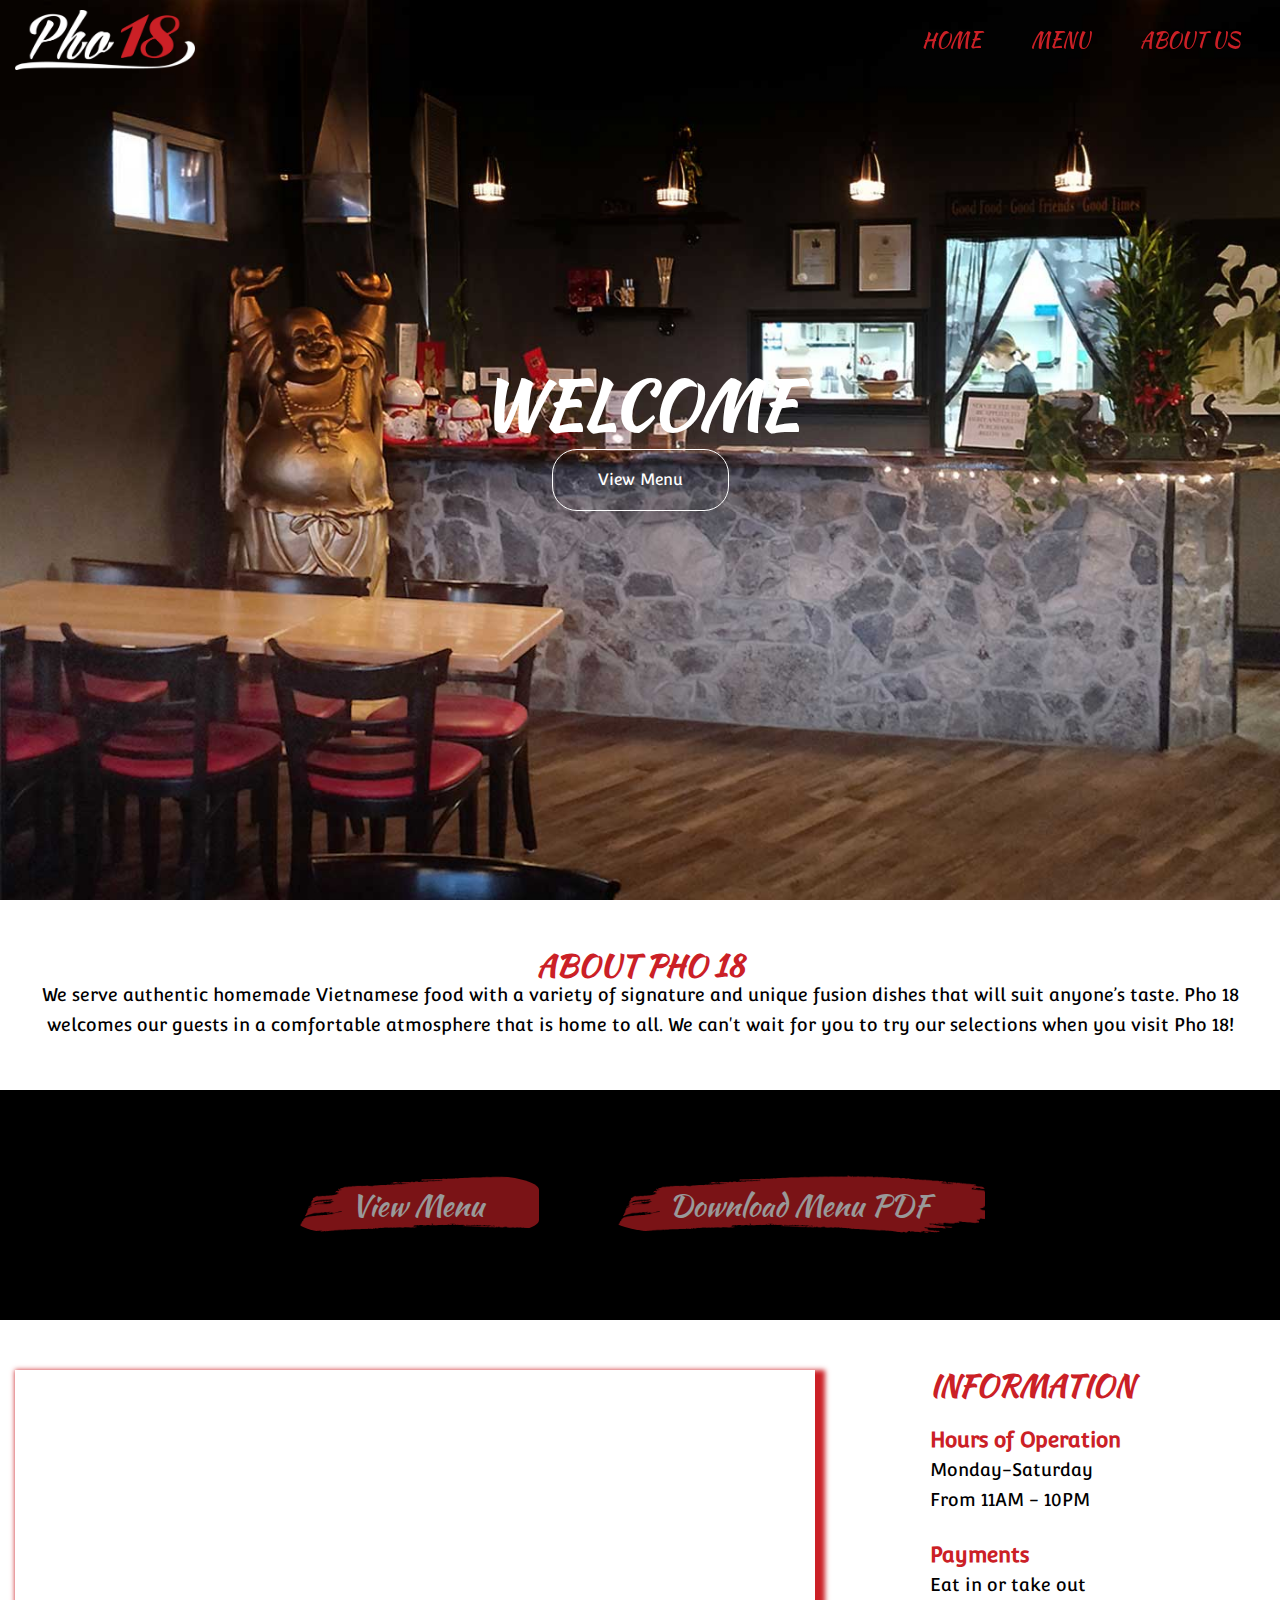
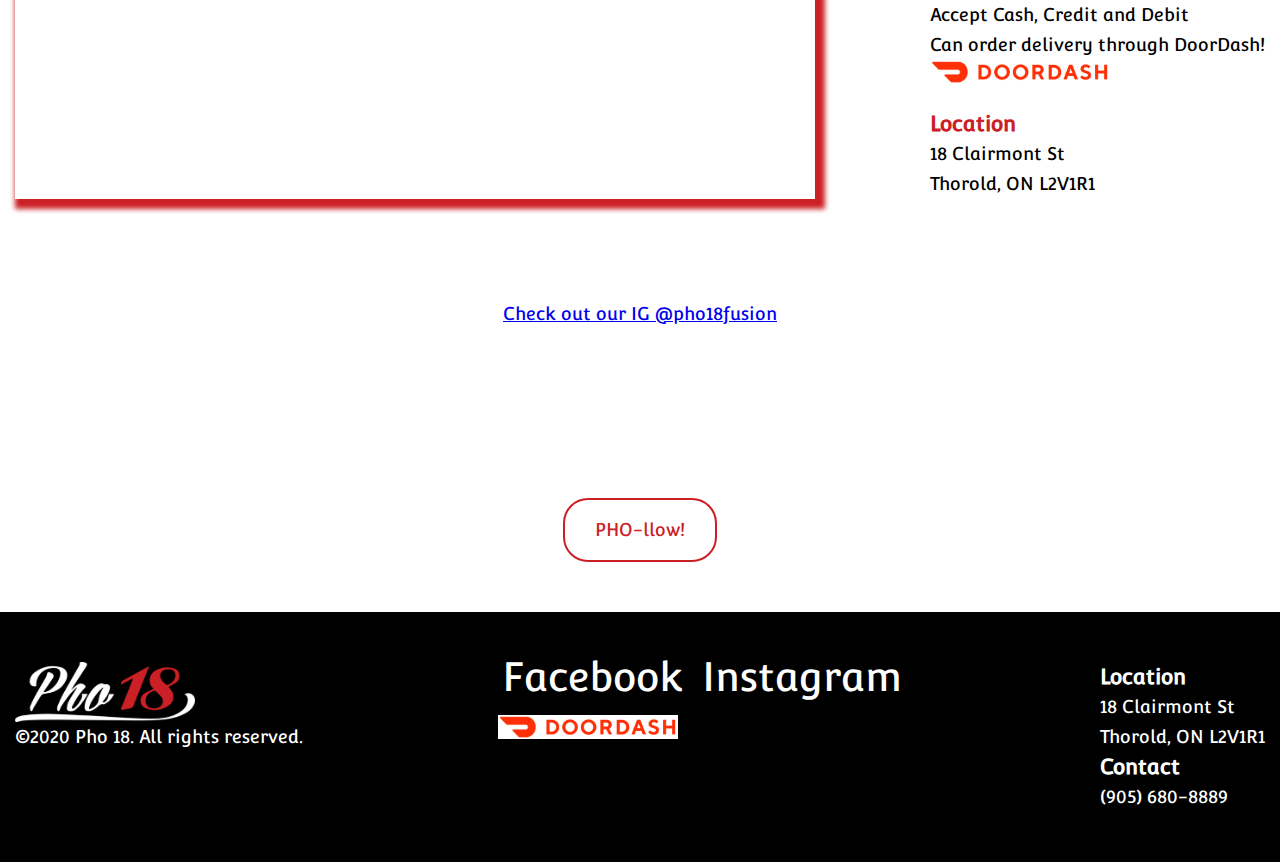
<file: index.html>
<!DOCTYPE html>
<html lang="en">
<head>
    <meta charset="UTF-8">
    <meta name="viewport" content="width=device-width, initial-scale=1.0">
    <title>Pho 18 | Vietnamese Fusion Restaurant</title>
    <link rel="stylesheet" href="https://use.fontawesome.com/releases/v5.7.2/css/all.css"
    integrity="sha384-fnmOCqbTlWIlj8LyTjo7mOUStjsKC4pOpQbqyi7RrhN7udi9RwhKkMHpvLbHG9Sr" crossorigin="anonymous">
    <link href="https://fonts.googleapis.com/css?family=Convergence|Kaushan+Script" rel="stylesheet">
    <link rel="stylesheet" href="styles/styles.css">
    <link rel="shortcut icon" type="image/png" href="assets/icons/favicon.png">
    <script src="https://snapwidget.com/js/snapwidget.js"></script>
</head>
<body>
    <a href="#header" class="scrollToTop">
        <i class="fas fa-arrow-up"></i>
        <label class="visuallyHidden">Back to top</label>
    </a>
    <div class="main-nav-container" id="main-nav-container">
        <div class="nav wrapper">
            <div class="logo">
                <a href="index.html">
                    <img src="assets/icons/logo_w.png" class="logo" alt="Pho 18 Fusion Logo">
                </a>
            </div>
            <div id="navigation" class="hidden">
                <nav>
                    <ul class="main-nav">
                        <li><a href="index.html">Home</a></li>
                        <li><a href="menu.html">Menu</a></li>
                        <li><a href="about.html">About Us</a></li>
                    </ul>
                </nav>
            </div>
            <div class="hamburger">
                <span></span>
                <span></span>
                <span></span>
            </div>
        </div>
    </div>
    <header class="home-hero" id="header">
        <div class="main-title-container">
            <h1>Welcome
            </h1>
            <a href="menu.html" class="view-menu-button">View Menu</a>          
        </div>
    </header>
    <section class="about">
        <div class="wrapper">
            <h2>About Pho 18</h2>
            <p>We serve authentic homemade Vietnamese food with a variety of signature and unique fusion dishes
            that will suit anyone’s taste. Pho 18 welcomes our guests in a comfortable atmosphere that is home to all. We can't wait for you to try our selections when you visit Pho 18!</p>
            </div>
    </section>
    <section class="home-menu">
        <div class="wrapper">
            <div class="brush">
                <a href="menu.html" class="menu-button">View Menu</a>
            </div>
            <div class="brush">
                <a href="./assets/pho18-menu.pdf" target="_blank" class="menu-button">Download Menu PDF</a>
            </div>
        </div>
    </section>
    <section class="info">
        <div class="info-container wrapper">
            <div class="info-content">
                <div class="hours infobox">
                    <h2>Information</h2>
                    <h3 class="info-title">Hours of Operation<span><i class="fas fa-clock"></i></span></h3>
                    <p>Monday-Saturday</p>
                    <p>From 11AM - 10PM</p>
                </div>
                <div class="payment infobox">
                    <h3 class="info-title">Payments <span><i class="fas fa-credit-card"></i></span></h3>
                    <p>Eat in or take out</p>
                    <p>Accept Cash, Credit and Debit</p>
                    <p>Can order delivery through DoorDash!</p>
                    <a href="https://www.doordash.com/store/pho-18-clairmont-st-thorold-622535/en-CA">
                        <img src="assets/icons/doordash_logo.png" class="info-doordash" alt="door dash logo">
                    </a>
                </div>
                <div class="location infobox">
                    <h3 class="info-title">Location <span><i class="fas fa-map-marker-alt"></i></span></h3>
                    <p>18 Clairmont St</p>
                    <p>Thorold, ON L2V1R1</p>
                </div>
            </div>
            <div class="map-responsive">
                <iframe
                    src="https://www.google.com/maps/embed?pb=!1m18!1m12!1m3!1d2912.08455577863!2d-79.20140204900649!3d43.12374989442033!2m3!1f0!2f0!3f0!3m2!1i1024!2i768!4f13.1!3m3!1m2!1s0x89d345559cdfb933%3A0x21a98686652e1762!2sPho+18!5e0!3m2!1sen!2sca!4v1554331176813!5m2!1sen!2sca"
                    class="map" frameborder="0" style="border:0" allowfullscreen></iframe>
            </div>
        </div>
    </section>
    <section class="ig-social">
        <div class="wrapper">
            <a href="https://www.instagram.com/pho18fusion/">Check out our IG @pho18fusion</a>
            <!-- SnapWidget -->
            <iframe src="https://snapwidget.com/embed/803711" class="snapwidget-widget" allowtransparency="true" frameborder="0"
            scrolling="no" style="border:none; overflow:hidden;  width:100%; "></iframe>
            <a href="https://www.instagram.com/pho18fusion/" class="phollow">PHO-llow!</a>
        </div>
    </section>
    <footer>
        <div class="footer-container wrapper">
            <div class="footer-social-container">
                <img src="assets/icons/logo_w.png" class="footer-logo" alt="Pho 18 Fusion Logo">
                <p>©2020 Pho 18. All rights reserved.</p>
            </div>
            <div>
                <a href="https://www.facebook.com/pho18fusion/" target="_blank" class="icon">
                    <i class="fab fa-facebook-f footer-icon"></i>
                    <span class="sr-only">Facebook</span>
                </a>
            
                <a href="https://www.instagram.com/pho18fusion/" target="_blank" class="icon">
                    <i class="fab fa-instagram footer-icon"></i>
                    <span class="sr-only">Instagram</span>
                </a>

                <a href="https://www.doordash.com/store/pho-18-clairmont-st-thorold-622535/en-CA">
                    <img src="assets/icons/doordash_logo.png" class="footer-doordash" alt="door dash logo">
                </a>
            
            </div>
            <div class="footer-contact-container">
                <h3>Location <span><i class="fas fa-map-marker-alt footer-icon"></i></span></h3>
                <p>18 Clairmont St</p>
                <p>Thorold, ON L2V1R1</p>
                <h3>Contact <span><i class="fas fa-phone"></i></span></h3>
                <a href="tel:(905) 680-8889" class="tel">(905) 680-8889</a>
            </div>
        </div>
    </footer>
    <script src='https://code.jquery.com/jquery-3.2.1.min.js' integrity='sha256-hwg4gsxgFZhOsEEamdOYGBf13FyQuiTwlAQgxVSNgt4='crossorigin='anonymous'></script>
    <script src="./js/script.js"></script>
    
</body>
</html>
</file>
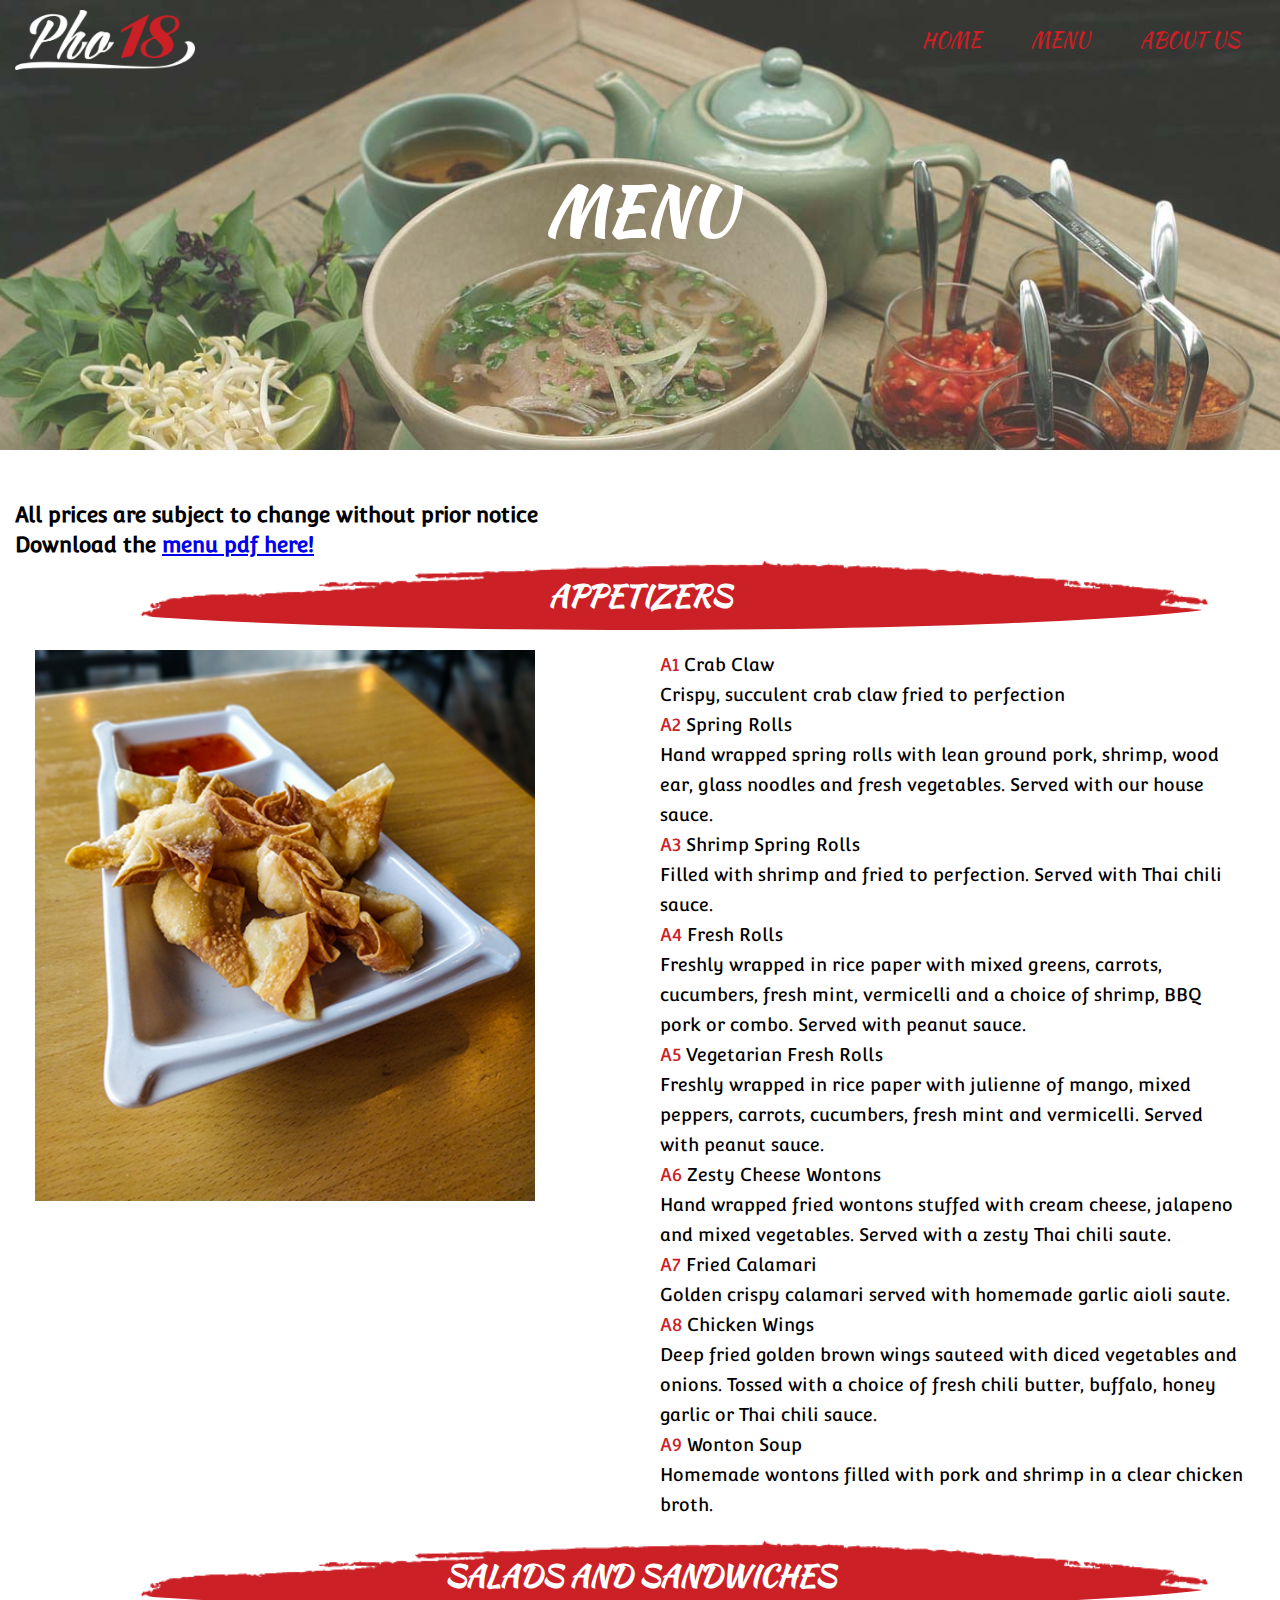
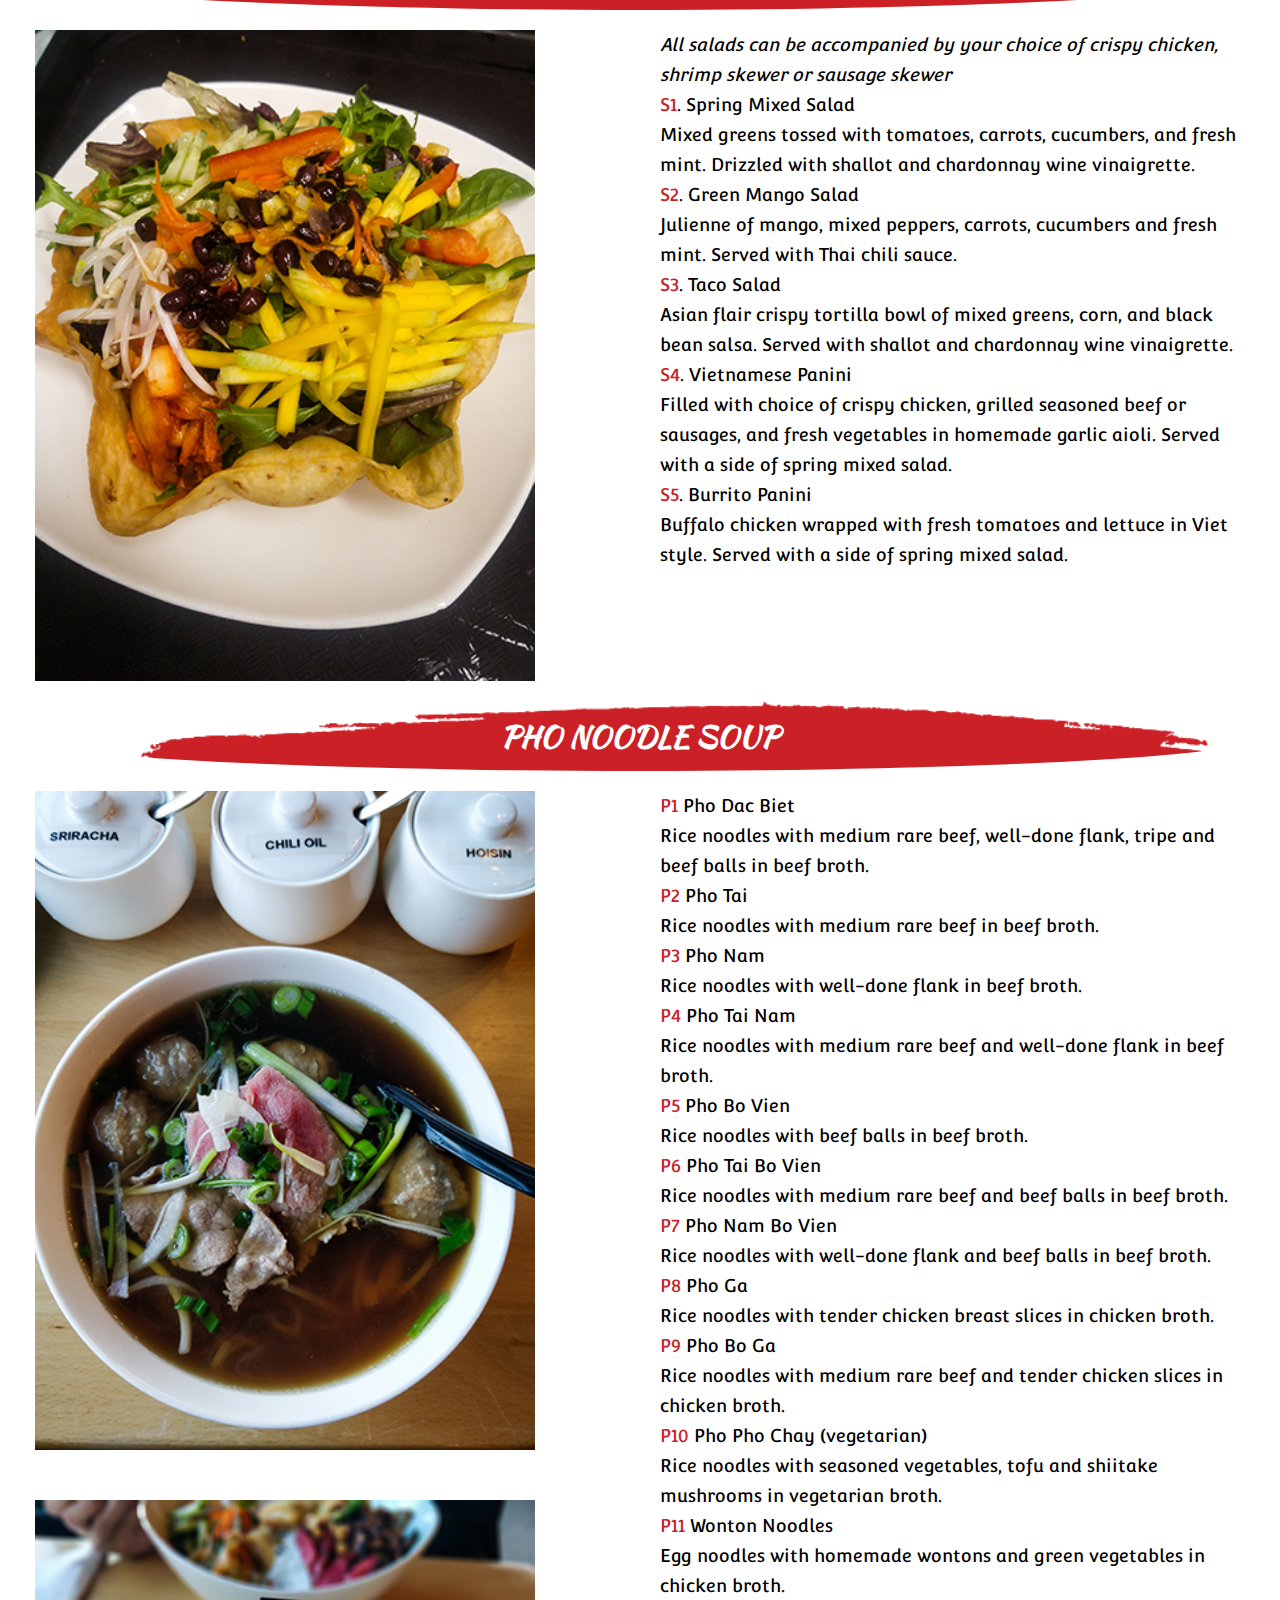
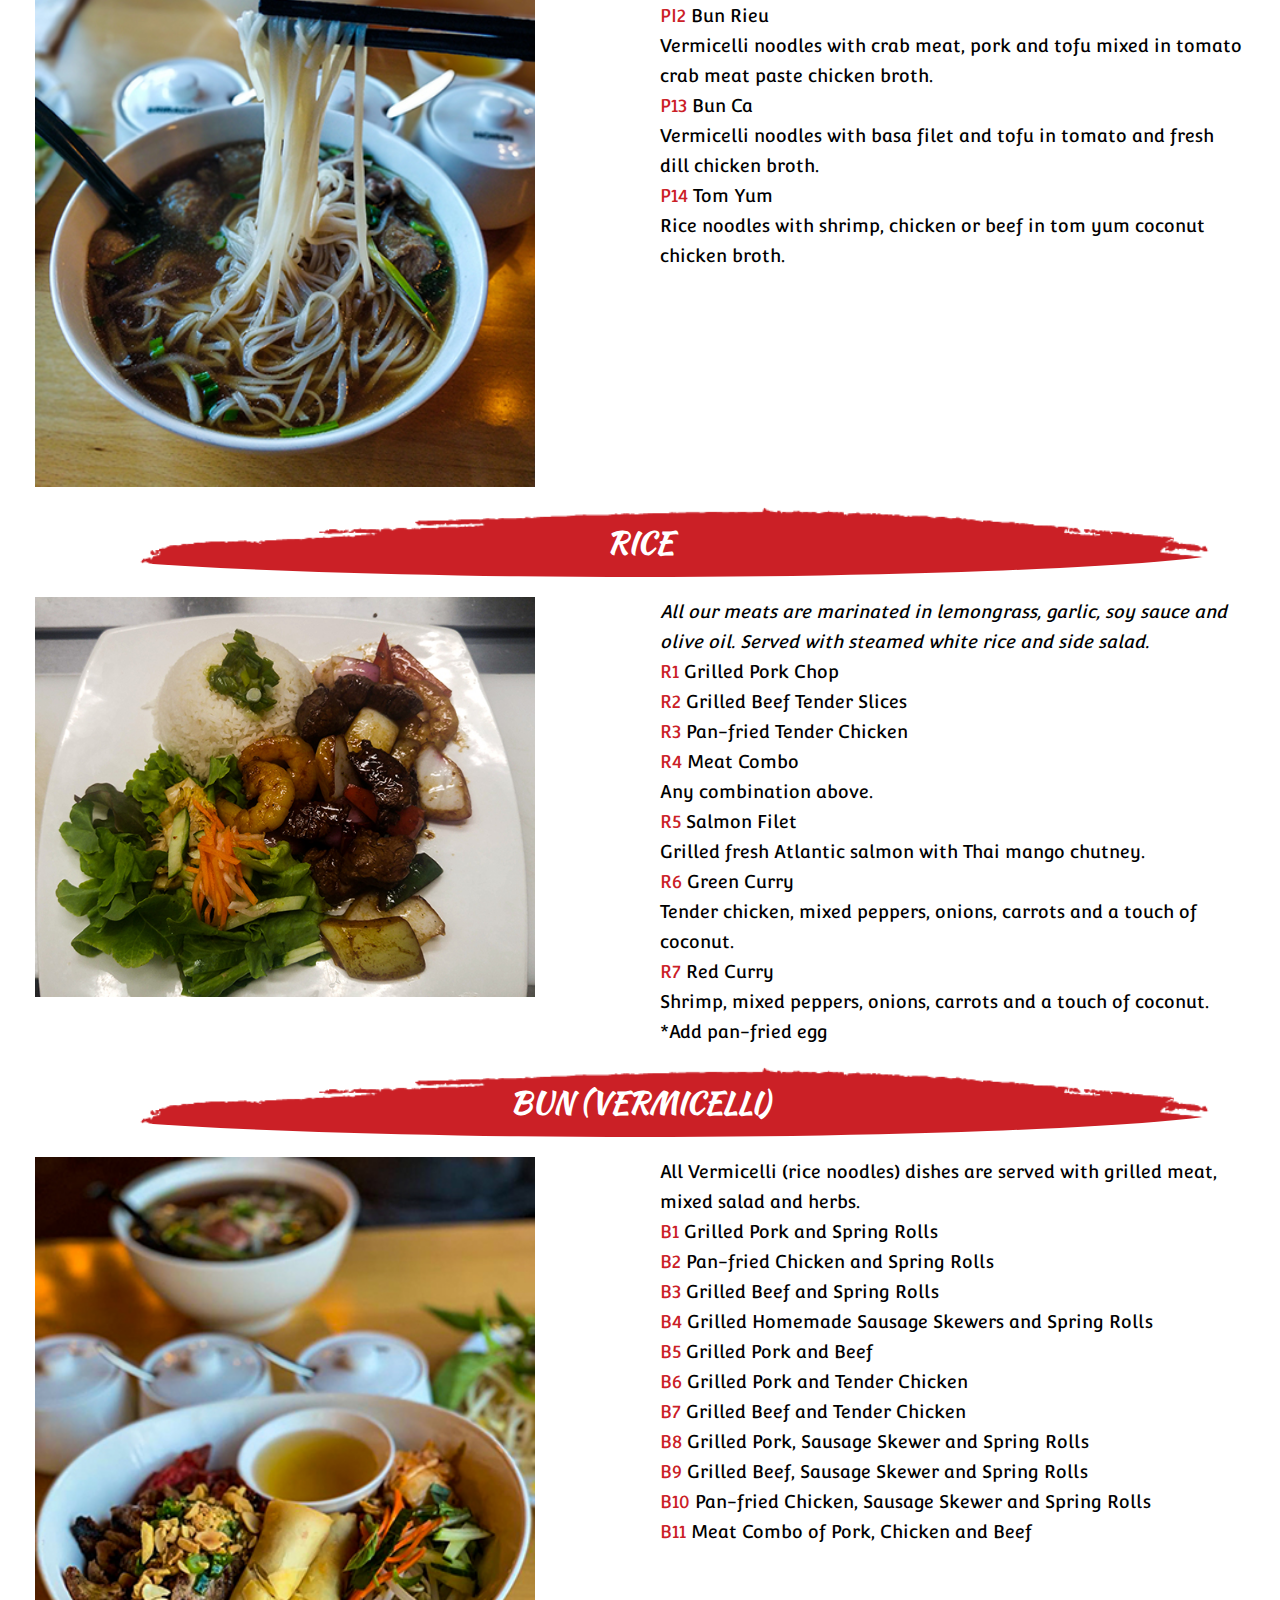
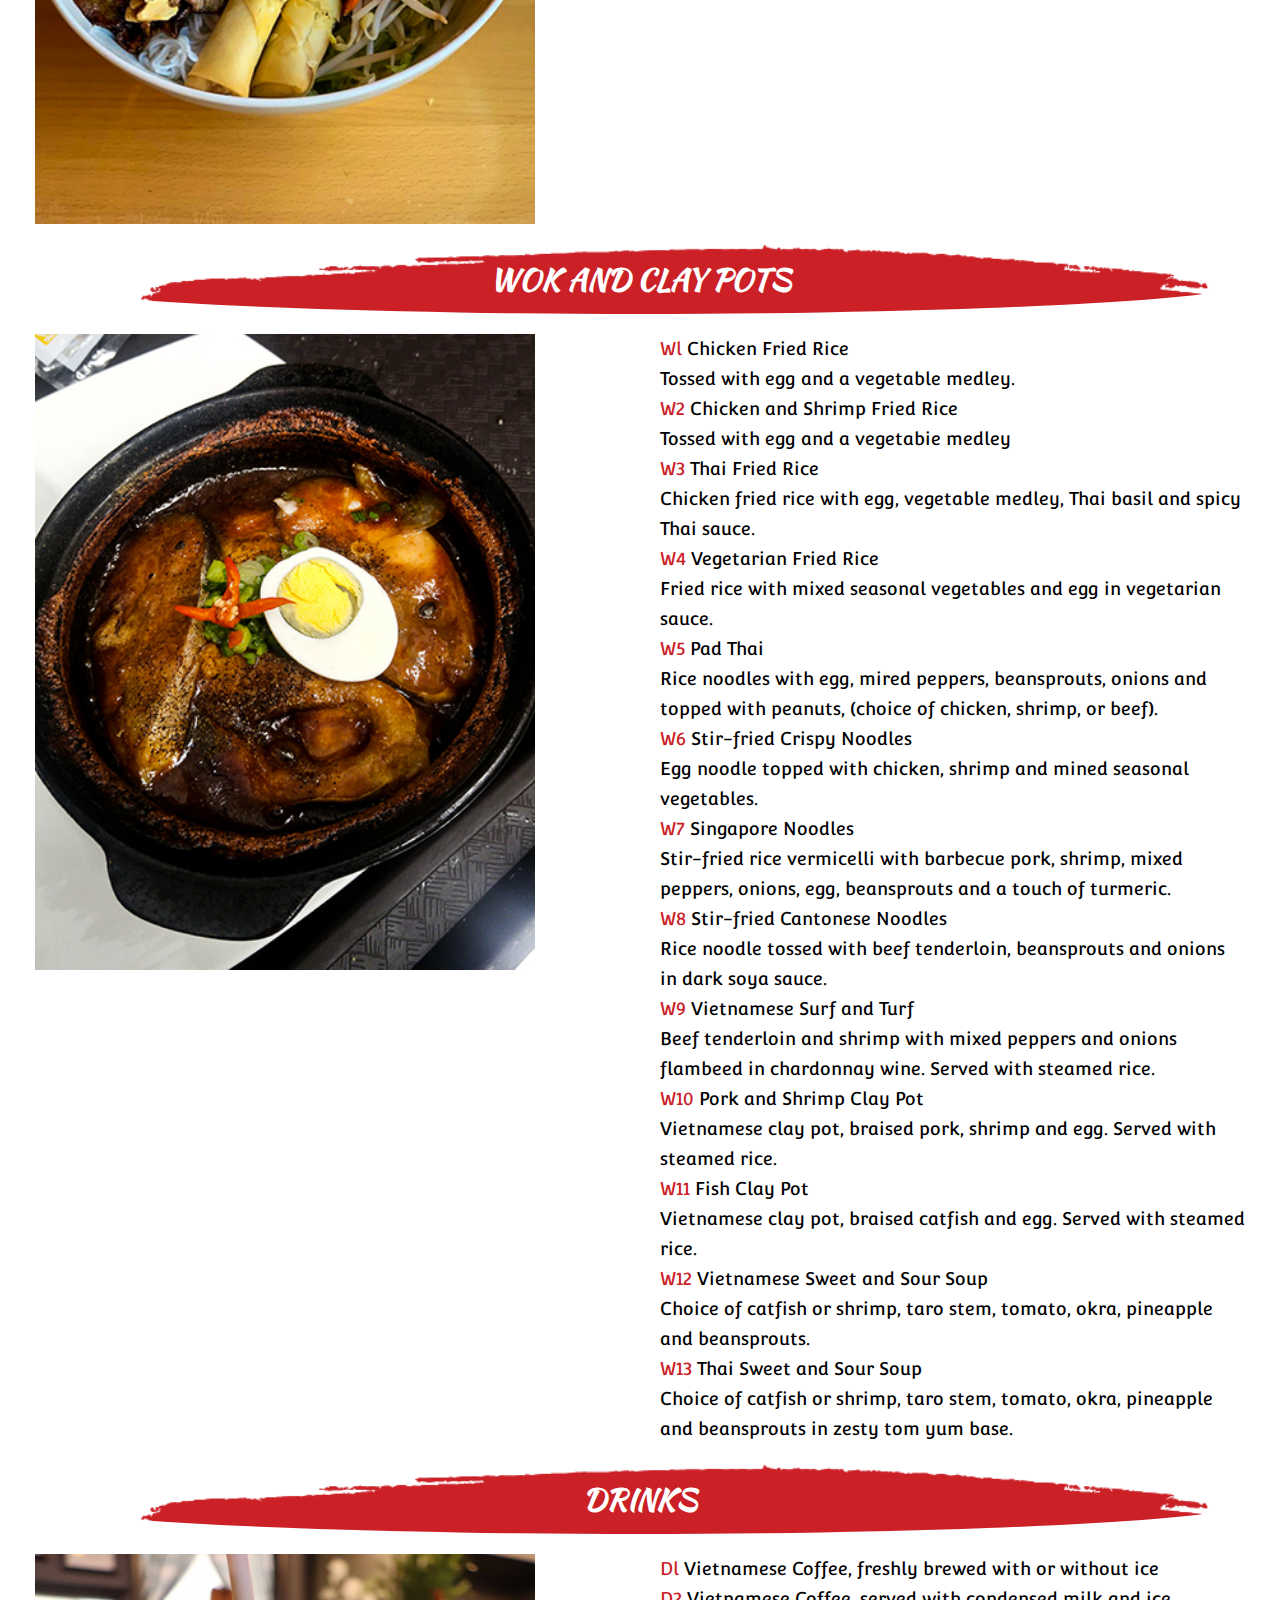
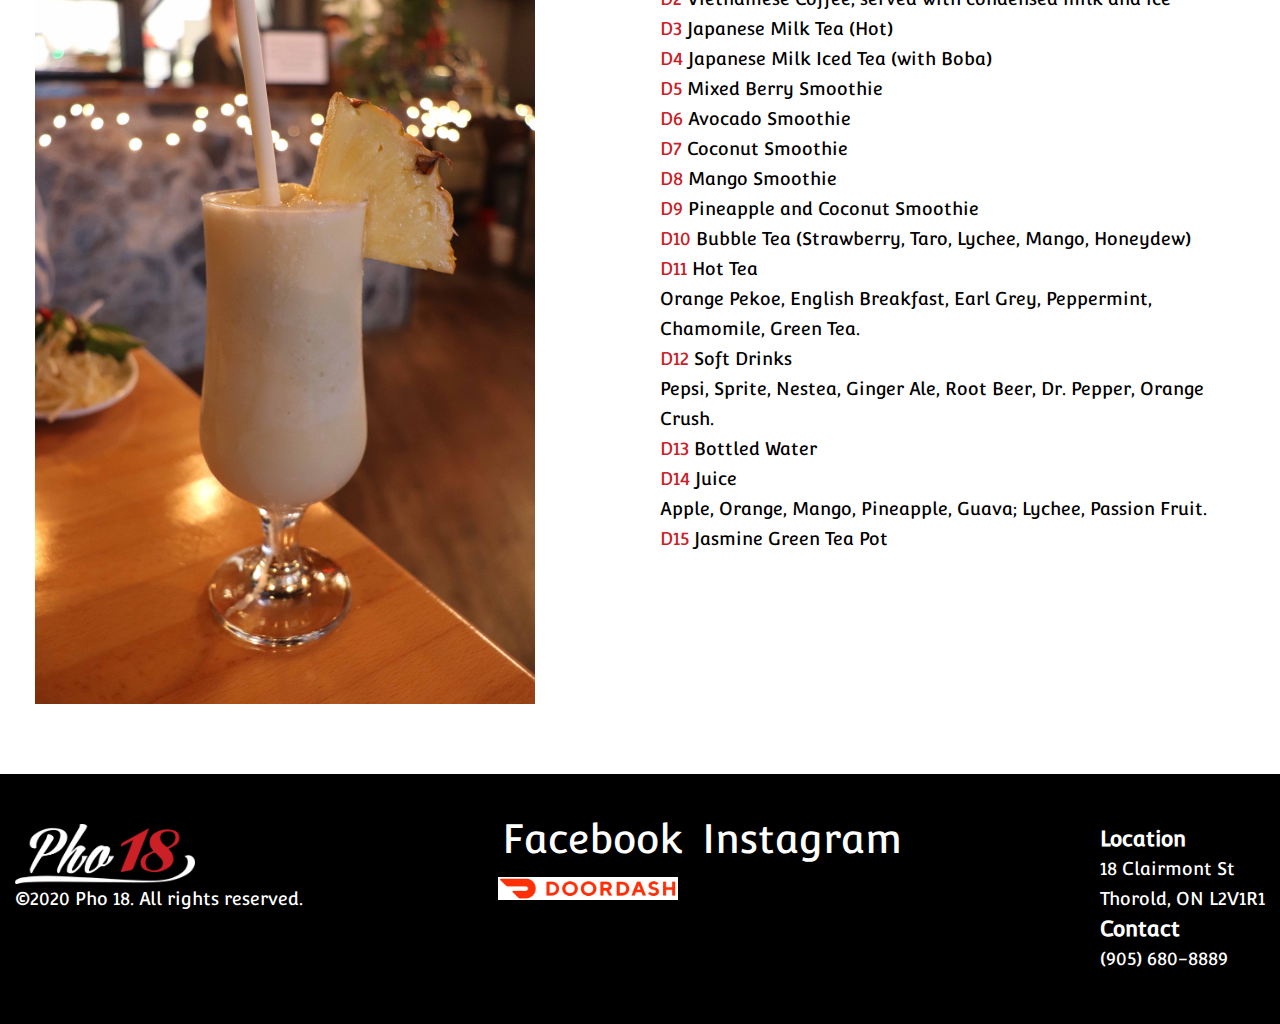
<file: menu.html>
<!DOCTYPE html>
<html lang="en">
<head>
    <meta charset="UTF-8">
    <meta name="viewport" content="width=device-width, initial-scale=1.0">
    <title>Pho 18 | Menu</title>
    <link rel="stylesheet" href="https://use.fontawesome.com/releases/v5.7.2/css/all.css"
        integrity="sha384-fnmOCqbTlWIlj8LyTjo7mOUStjsKC4pOpQbqyi7RrhN7udi9RwhKkMHpvLbHG9Sr" crossorigin="anonymous">
    <link href="https://fonts.googleapis.com/css?family=Convergence|Kaushan+Script" rel="stylesheet">
    <link rel="stylesheet" href="styles/styles.css">
    <link rel="shortcut icon" type="image/png" href="assets/icons/favicon.png">
</head>
<body>
    <a href="#header" class="scrollToTop">
        <i class="fas fa-arrow-up"></i>
        <label class="visuallyHidden">Back to top</label>
    </a>
    <div class="main-nav-container" id="main-nav-container">
        <div class="nav wrapper">
            <div class="logo">
                <a href="index.html">
                    <img src="assets/icons/logo_w.png" class="logo" alt="Pho 18 Fusion Logo">
                </a>
            </div>
            <div id="navigation" class="hidden">
                <nav>
                    <ul class="main-nav">
                        <li><a href="index.html">Home</a></li>
                        <li><a href="menu.html">Menu</a></li>
                        <li><a href="about.html">About Us</a></li>
                    </ul>
                </nav>
            </div>
            <div class="hamburger">
                <span></span>
                <span></span>
                <span></span>
            </div>
        </div>
    </div>
    <header class="menu-hero" id="header">
        <div class="main-title-container">
            <h1>Menu</h1>
        </div>
    </header>
    <section class="menu-page-container">
        <div class="menu-content wrapper">
            <h3><strong>All prices are subject to change without prior notice</strong></h3>
            <h3>Download the <a href="./assets/pho18-menu.pdf" target="_blank">menu pdf here!</a></h3>
            
            <h2 class="menu-title">Appetizers</h2>
            <div class="food-category-container">
                <div class ="food-img-container">
                    <img src="./assets/gallery/food-14.jpg" class="food-img" alt="cheese wontons appetizer">
                </div>
                <div class="food-category-content">
                    <li><span class="menu-number">A1</span> Crab Claw</li>
                    <p>Crispy, succulent crab claw fried to perfection</p>
                    <li><span class="menu-number">A2</span> Spring Rolls</li>
                    <p>Hand wrapped spring rolls with lean ground pork, shrimp, wood ear, glass noodles and fresh vegetables. Served with
                    our house sauce.</p>
                    <li><span class="menu-number">A3</span> Shrimp Spring Rolls</li>
                    <p>Filled with shrimp and fried to perfection. Served with Thai chili sauce.</p>
                    <li><span class="menu-number">A4</span> Fresh Rolls</li>
                    <p>Freshly wrapped in rice paper with mixed greens, carrots, cucumbers, fresh mint, vermicelli and a choice of shrimp,
                    BBQ pork or combo. Served with peanut sauce.</p>
                    <li><span class="menu-number">A5</span> Vegetarian Fresh Rolls</li>
                    <p>Freshly wrapped in rice paper with julienne of mango, mixed peppers, carrots, cucumbers, fresh mint and vermicelli.
                    Served with peanut sauce.</p>
                    <li><span class="menu-number">A6</span> Zesty Cheese Wontons</li>
                    <p>Hand wrapped fried wontons stuffed with cream cheese, jalapeno and mixed vegetables. Served with a zesty Thai chili
                    saute.</p>
                    <li><span class="menu-number">A7</span> Fried Calamari</li>
                    <p>Golden crispy calamari served with homemade garlic aioli saute.</p>
                    <li><span class="menu-number">A8</span> Chicken Wings</li>
                    <p>Deep fried golden brown wings sauteed with diced vegetables and onions. Tossed with a choice of fresh chili butter,
                    buffalo, honey garlic or Thai chili sauce.</p>
                    <li><span class="menu-number">A9</span> Wonton Soup</li>
                    <p>Homemade wontons filled with pork and shrimp in a clear chicken broth.</p>
                </div>
            </div>
            <h2 class="menu-title">Salads and Sandwiches</h2>
            <div class="food-category-container">
                <div class="food-img-container">
                    <img src="./assets/gallery/food-4.jpg" class="food-img" alt="cheese wontons">
                </div>
                <div class="food-category-content">
                    <p><em>All salads can be accompanied by your choice of crispy chicken, shrimp skewer or sausage skewer</em></p>
                    <li><span class="menu-number">S1</span>. Spring Mixed Salad</li>
                    <p>Mixed greens tossed with tomatoes, carrots, cucumbers, and fresh mint. Drizzled with shallot and chardonnay wine
                        vinaigrette.</p>
                    <li><span class="menu-number">S2</span>. Green Mango Salad</li>
                    <p>Julienne of mango, mixed peppers, carrots, cucumbers and fresh mint. Served with Thai chili sauce.</p>
                    <li><span class="menu-number">S3</span>. Taco Salad</li>
                    <p>Asian flair crispy tortilla bowl of mixed greens, corn, and black bean salsa. Served with shallot and chardonnay wine
                        vinaigrette.</p>
                    <li><span class="menu-number">S4</span>. Vietnamese Panini</li>
                    <p>Filled with choice of crispy chicken, grilled seasoned beef or sausages, and fresh vegetables in homemade garlic
                        aioli. Served with a side of spring mixed salad.</p>
                    <li><span class="menu-number">S5</span>. Burrito Panini</li>
                    <p>Buffalo chicken wrapped with fresh tomatoes and lettuce in Viet style. Served with a side of spring mixed salad.</p>
                </div>
            </div>
            <h2 class="menu-title">Pho Noodle Soup</h2>
            <div class="food-category-container">
                <div class="food-img-container">
                    <img src="./assets/gallery/food-15.jpg" class="food-img" alt="pho noodle soup">
                    <img src="./assets/gallery/food-18.jpg" class="food-img2" alt="pho noodle soup">
                </div>
                <div class="food-category-content">
                    <li><span class="menu-number">P1</span> Pho Dac Biet</li>
                    <p>Rice noodles with medium rare beef, well-done flank, tripe and beef balls in beef broth.</p>
                    <li><span class="menu-number">P2</span>‭ ‬Pho Tai</li>
                    <p>Rice noodles with medium rare beef in beef broth.</p>
                    <li><span class="menu-number">P3</span> Pho Nam</li>
                    <p>Rice noodles with well-done flank in beef broth.</p>
                    <li><span class="menu-number">P4</span> Pho Tai Nam</li>
                    <p>Rice noodles with medium rare beef and well-done flank in beef broth.</p>
                    <li><span class="menu-number">P5</span> Pho Bo Vien</li>
                    <p>Rice noodles with beef balls in beef broth.</p>
                    <li><span class="menu-number">P6</span> Pho Tai Bo Vien</li>
                    <p>Rice noodles with medium rare beef and beef balls in beef broth.</p>
                    <li><span class="menu-number">P7</span> Pho Nam Bo Vien</li>
                    <p>Rice noodles with well-done flank and beef balls in beef broth.</p>
                    <li><span class="menu-number">P8</span> Pho Ga</li>
                    <p>Rice noodles with tender chicken breast slices in chicken broth.</p>
                    <li><span class="menu-number">P9</span> Pho Bo Ga</li>
                    <p>Rice noodles with medium rare beef and tender chicken slices in chicken broth.</p>
                    <li><span class="menu-number">P10</span> Pho Pho Chay (vegetarian)</li>
                    <p>Rice noodles with seasoned vegetables, tofu and shiitake mushrooms in vegetarian broth.</p>
                    <li><span class="menu-number">P11</span> Wonton Noodles</li>
                    <p>Egg noodles with homemade wontons and green vegetables in chicken broth.</p>
                    <li><span class="menu-number">PI2</span> Bun Rieu</li>
                    <p>Vermicelli noodles with crab meat, pork and tofu mixed in tomato crab meat paste chicken broth.</p>
                    <li><span class="menu-number">P13</span> Bun Ca</li>
                    <p>Vermicelli noodles with basa filet and tofu in tomato and fresh dill chicken broth.</p>
                    <li><span class="menu-number">P14</span> Tom Yum</li>
                    <p>Rice noodles with shrimp, chicken or beef in tom yum coconut chicken broth.</p>
                </div>
            </div>
            <h2 class="menu-title">Rice</h2>
            <div class="food-category-container">
                <div class="food-img-container">
                    <img src="./assets/gallery/food-10.jpg" class="food-img" alt="pan-fried tender chicken">
                </div>
                <div class="food-category-content">
                    <p><em>All our meats are marinated in lemongrass, garlic, soy sauce and olive oil. Served with steamed white rice and
                    side salad.</em></p>
                    <li><span class="menu-number">R1</span> Grilled Pork Chop</li>
                    <li><span class="menu-number">R2</span> Grilled Beef Tender Slices</li>
                    <li><span class="menu-number">R3</span> Pan-fried Tender Chicken</li>
                    <li><span class="menu-number">R4</span> Meat Combo</li>
                    <p>Any combination above.</p>
                    <li><span class="menu-number">R5</span> Salmon Filet</li>
                    <p>Grilled fresh Atlantic salmon with Thai mango chutney.</p>
                    <li><span class="menu-number">R6</span>‭ ‬Green Curry</li>
                    <p>Tender chicken, mixed peppers, onions, carrots and a touch of coconut.</p>
                    <li><span class="menu-number">R7</span> Red Curry</li>
                    <p>Shrimp, mixed peppers, onions, carrots and a touch of coconut.</p>
                    <p>*Add pan-fried egg</p>
                </div>
            </div>
            <h2 class="menu-title">Bun (Vermicelli)</h2>
            <div class="food-category-container">
                <div class="food-img-container">
                    <img src="./assets/gallery/food-22.jpg" class="food-img" alt="bun(vermicelli) dish">
                </div>
                <div class="food-category-content">
                    <p>All Vermicelli (rice noodles) dishes are served with grilled meat, mixed salad and herbs.</p>
                    <li><span class="menu-number">B1</span> Grilled Pork and Spring Rolls</li>
                    <li><span class="menu-number">B2</span> Pan-fried Chicken and Spring Rolls</li>
                    <li><span class="menu-number">B3</span>‬ Grilled Beef and Spring Rolls</li>
                    <li><span class="menu-number">B4</span> Grilled Homemade Sausage Skewers and Spring Rolls</li>
                    <li><span class="menu-number">B5</span>‭ ‬Grilled Pork and Beef</li>
                    <li><span class="menu-number">B6</span> Grilled Pork and Tender Chicken</li>
                    <li><span class="menu-number">B7</span>‭ ‬Grilled Beef and Tender Chicken</li>
                    <li><span class="menu-number">B8</span> Grilled Pork, Sausage Skewer and Spring Rolls</li>
                    <li><span class="menu-number">B9</span>‭ ‬Grilled Beef, Sausage Skewer and Spring Rolls</li>
                    <li><span class="menu-number">B10</span> Pan-fried Chicken, Sausage Skewer and Spring Rolls</li>
                    <li><span class="menu-number">B11</span> Meat Combo of Pork, Chicken and Beef</li>
                </div>
            </div> 
            <h2 class="menu-title">Wok and Clay Pots</h2>
            <div class="food-category-container">
                <div class="food-img-container">
                    <img src="./assets/gallery/food-1.jpg" class="food-img" alt="wok and clay pot dish">
                </div>
                <div class="food-category-content">
                    <li><span class="menu-number">Wl</span> Chicken Fried Rice</li>
                    <p>Tossed with egg and a vegetable medley.</p>
                    <li><span class="menu-number">W2</span> Chicken and Shrimp Fried Rice</li>
                    <p>Tossed with egg and a vegetabie medley</p>
                    <li><span class="menu-number">W3</span>‭ ‬Thai Fried Rice</li>
                    <p>Chicken fried rice with egg, vegetable medley, Thai basil and spicy Thai sauce.</p>
                    <li><span class="menu-number">W4</span>‭ ‬Vegetarian Fried Rice</li>
                    <p>Fried rice with mixed seasonal vegetables and egg in vegetarian sauce.</p>
                    <li><span class="menu-number">W5</span> Pad Thai</li>
                    <p>Rice noodles with egg, mired peppers, beansprouts, onions and topped with peanuts, (choice of chicken, shrimp, or
                    beef).</p>
                    <li><span class="menu-number">W6</span> Stir-fried Crispy Noodles</li>
                    <p>Egg noodle topped with chicken, shrimp and mined seasonal vegetables.</p>
                    <li><span class="menu-number">W7</span> Singapore Noodles</li>
                    <p>Stir-fried rice vermicelli with barbecue pork, shrimp, mixed peppers, onions, egg, beansprouts and a touch of
                    turmeric.</p>
                    <li><span class="menu-number">W8</span> Stir-fried Cantonese Noodles</li>
                    <p>Rice noodle tossed with beef tenderloin, beansprouts and onions in dark soya sauce.</p>
                    <li><span class="menu-number">W9</span> Vietnamese Surf and Turf</li>
                    <p>Beef tenderloin and shrimp with mixed peppers and onions flambeed in chardonnay wine. Served with steamed rice.</p>
                    <li><span class="menu-number">W10</span> Pork and Shrimp Clay Pot</li>
                    <p>Vietnamese clay pot, braised pork, shrimp and egg. Served with steamed rice.</p>
                    <li><span class="menu-number">W11</span> Fish Clay Pot</li>
                    <p>Vietnamese clay pot, braised catfish and egg. Served with steamed rice.</p>
                    <li><span class="menu-number">W12</span> Vietnamese Sweet and Sour Soup</li>
                    <p>Choice of catfish or shrimp, taro stem, tomato, okra, pineapple and beansprouts.</p>
                    <li><span class="menu-number">W13</span> Thai Sweet and Sour Soup</li>
                    <p>Choice of catfish or shrimp, taro stem, tomato, okra, pineapple and beansprouts in zesty tom yum base.</p>
                </div>
            </div>
            <h2 class="menu-title">Drinks</h2>
            <div class="food-category-container">
                <div class="food-img-container">
                    <img src="./assets/gallery/food-23.jpg" class="food-img" alt="coconut smoothie drink">
                </div>
                <div class="food-category-content">
                    <li><span class="menu-number">Dl</span> Vietnamese Coffee, freshly brewed with or without ice</li>
                    <li><span class="menu-number">D2</span> Vietnamese Coffee, served with condensed milk and ice</li>
                    <li><span class="menu-number">D3</span>‭ ‬Japanese Milk Tea (Hot)</li>
                    <li><span class="menu-number">D4</span> Japanese Milk Iced Tea (with Boba)</li>
                    <li><span class="menu-number">D5</span>‭ ‬Mixed Berry Smoothie</li>
                    <li><span class="menu-number">D6</span> Avocado Smoothie</li>
                    <li><span class="menu-number">D7</span>‭ ‬Coconut Smoothie</li>
                    <li><span class="menu-number">D8</span> Mango Smoothie</li>
                    <li><span class="menu-number">D9</span>‭ ‬Pineapple and Coconut Smoothie</li>
                    <li><span class="menu-number">D10</span> Bubble Tea (Strawberry, Taro, Lychee, Mango, Honeydew)</li>
                    <li><span class="menu-number">D11</span> Hot Tea</li>
                    <p>Orange Pekoe, English Breakfast, Earl Grey, Peppermint,
                    Chamomile, Green Tea.</p>
                    <li><span class="menu-number">D12</span> Soft Drinks</li>
                    <p>Pepsi, Sprite, Nestea, Ginger Ale, Root Beer, Dr. Pepper,
                    Orange Crush.</p>
                    <li><span class="menu-number">D13</span>‭ ‬Bottled Water</li>
                    <li><span class="menu-number">D14</span>‭ ‬Juice</li>
                    <p>Apple, Orange, Mango, Pineapple, Guava; Lychee, Passion Fruit.</p>
                    <li><span class="menu-number">D15</span> Jasmine Green Tea Pot</li>
                </div>
            </div>
        </div>
    </section>
    <footer>
        <div class="footer-container wrapper">
            <div class="footer-social-container">
                <img src="assets/icons/logo_w.png" class="footer-logo" alt="Pho 18 Fusion Logo">
                <p>©2020 Pho 18. All rights reserved.</p>
            </div>
            <div>
                <a href="https://www.facebook.com/pho18fusion/" target="_blank" class="icon">
                    <i class="fab fa-facebook-f footer-icon"></i>
                    <span class="sr-only">Facebook</span>
                </a>
            
                <a href="https://www.instagram.com/pho18fusion/" target="_blank" class="icon">
                    <i class="fab fa-instagram footer-icon"></i>
                    <span class="sr-only">Instagram</span>
                </a>
            
                <a href="https://www.doordash.com/store/pho-18-clairmont-st-thorold-622535/en-CA">
                    <img src="assets/icons/doordash_logo.png" class="footer-doordash" alt="door dash logo">
                </a>
            </div>
            <div class="footer-contact-container">
                <h3>Location <span><i class="fas fa-map-marker-alt footer-icon"></i></span></h3>
                <p>18 Clairmont St</p>
                <p>Thorold, ON L2V1R1</p>
                <h3>Contact <span><i class="fas fa-phone"></i></span></h3>
                <a href="tel:(905) 680-8889" class="tel">(905) 680-8889</a>
            </div>
        </div>
    </footer>
    <script src='https://code.jquery.com/jquery-3.2.1.min.js'
        integrity='sha256-hwg4gsxgFZhOsEEamdOYGBf13FyQuiTwlAQgxVSNgt4=' crossorigin='anonymous'></script>
    <script src="./js/script.js"></script>

</body>
</html>
</file>
<file: styles/styles.css>
/* FLUID TYPOGRAPHY */
article, aside, details, figcaption, figure, footer, header, hgroup, nav, section, summary {
  display: block;
}

audio, canvas, video {
  display: inline-block;
}

audio:not([controls]) {
  display: none;
  height: 0;
}

[hidden] {
  display: none;
}

html {
  font-family: sans-serif;
  -webkit-text-size-adjust: 100%;
  -ms-text-size-adjust: 100%;
}

a:focus {
  outline: thin dotted;
}

a:active, a:hover {
  outline: 0;
}

h1 {
  font-size: 2em;
}

abbr[title] {
  border-bottom: 1px dotted;
}

b, strong {
  font-weight: 700;
}

dfn {
  font-style: italic;
}

mark {
  background: #ff0;
  color: #000;
}

code, kbd, pre, samp {
  font-family: monospace, serif;
  font-size: 1em;
}

pre {
  white-space: pre-wrap;
  word-wrap: break-word;
}

q {
  quotes: \201C \201D \2018 \2019;
}

small {
  font-size: 80%;
}

sub, sup {
  font-size: 75%;
  line-height: 0;
  position: relative;
  vertical-align: baseline;
}

sup {
  top: -.5em;
}

sub {
  bottom: -.25em;
}

img {
  border: 0;
}

svg:not(:root) {
  overflow: hidden;
}

fieldset {
  border: 1px solid silver;
  margin: 0 2px;
  padding: .35em .625em .75em;
}

button, input, select, textarea {
  font-family: inherit;
  font-size: 100%;
  margin: 0;
}

button, input {
  line-height: normal;
}

button, html input[type=button], input[type=reset], input[type=submit] {
  -webkit-appearance: button;
  cursor: pointer;
}

button[disabled], input[disabled] {
  cursor: default;
}

input[type=checkbox], input[type=radio] {
  -webkit-box-sizing: border-box;
          box-sizing: border-box;
  padding: 0;
}

input[type=search] {
  -webkit-appearance: textfield;
  -webkit-box-sizing: content-box;
  box-sizing: content-box;
}

input[type=search]::-webkit-search-cancel-button, input[type=search]::-webkit-search-decoration {
  -webkit-appearance: none;
}

textarea {
  overflow: auto;
  vertical-align: top;
}

table {
  border-collapse: collapse;
  border-spacing: 0;
}

body, figure {
  margin: 0;
}

legend, button::-moz-focus-inner, input::-moz-focus-inner {
  border: 0;
  padding: 0;
}

.clearfix:after {
  visibility: hidden;
  display: block;
  font-size: 0;
  content: '';
  clear: both;
  height: 0;
}

* {
  -webkit-box-sizing: border-box;
  box-sizing: border-box;
}

.visuallyHidden:not(:focus):not(:active) {
  position: absolute;
  width: 1px;
  height: 1px;
  margin: -1px;
  border: 0;
  padding: 0;
  white-space: nowrap;
  -webkit-clip-path: inset(100%);
          clip-path: inset(100%);
  clip: rect(0 0 0);
  overflow: hidden;
}

.skip-link {
  position: absolute;
  left: -1000px;
  top: 5px;
  z-index: 999;
  background: white;
  color: black;
}

.skip-link:focus {
  left: 0;
}

html {
  scroll-behavior: smooth;
  font-size: 62.5%;
}

body {
  font-family: "Convergence", sans-serif;
  font-size: 1.8rem;
  line-height: 3rem;
}

.wrapper {
  text-align: center;
  max-width: 1250px;
  margin: 0 auto;
}

h1,
h2,
h3,
p,
ul {
  margin: 0;
  padding: 0;
}

h1 {
  font-family: "Kaushan Script", cursive;
}

h2 {
  color: #CB2026;
  text-transform: uppercase;
  font-family: "Kaushan Script", cursive;
  font-size: 3rem;
}

.logo,
.footer-logo,
.footer-doordash {
  width: 180px;
}

img {
  max-width: 100%;
  display: block;
  height: auto;
}

section,
footer {
  padding: 50px 0;
}

.navScrolled {
  background: #000;
  -webkit-transition: 0.5s ease;
  transition: 0.5s ease;
}

.main-nav-container {
  width: 100%;
  position: fixed;
  padding: 10px;
  z-index: 999;
}

.nav {
  display: -webkit-box;
  display: -ms-flexbox;
  display: flex;
  -webkit-box-pack: justify;
      -ms-flex-pack: justify;
          justify-content: space-between;
}

.main-nav {
  display: -webkit-box;
  display: -ms-flexbox;
  display: flex;
  padding-top: 15px;
}

.main-nav li {
  list-style: none;
}

.main-nav a {
  font-family: "Kaushan Script", cursive;
  text-decoration: none;
  font-size: 2rem;
  text-transform: uppercase;
  color: #CB2026;
  padding: 10px 25px;
}

.main-nav a:hover {
  border-bottom: 1px solid #CB2026;
  -webkit-transition: all 0.3s ease;
  transition: all 0.3s ease;
  padding-bottom: 5px;
}

.scroll-main-nav {
  background-color: #CB2026;
}

.hamburger {
  display: none;
}

.scrollToTop {
  position: fixed;
  right: 2%;
  bottom: 5%;
  font-size: 4.5rem;
  -webkit-transition: 0.5s ease;
  transition: 0.5s ease;
  z-index: 999;
  color: #CB2026;
}

.scrollToTop:hover {
  -webkit-transform: scale(1.3);
          transform: scale(1.3);
}

.scrollToTop:active {
  color: #CB2026;
}

.home-hero {
  background-image: url(../assets/home-hero.jpg);
  height: 100vh;
  background-size: cover;
  background-repeat: no-repeat;
  background-attachment: fixed;
  display: -webkit-box;
  display: -ms-flexbox;
  display: flex;
  -webkit-box-pack: center;
      -ms-flex-pack: center;
          justify-content: center;
  -webkit-box-align: center;
      -ms-flex-align: center;
          align-items: center;
}

.main-title-container {
  display: -webkit-box;
  display: -ms-flexbox;
  display: flex;
  -webkit-box-pack: center;
      -ms-flex-pack: center;
          justify-content: center;
  -webkit-box-align: center;
      -ms-flex-align: center;
          align-items: center;
  -webkit-box-orient: vertical;
  -webkit-box-direction: normal;
      -ms-flex-direction: column;
          flex-direction: column;
}

h1 {
  font-size: 6.5rem;
  color: #fff;
  text-transform: uppercase;
  padding-bottom: 30px;
}

.view-menu-button {
  color: #fff;
  text-decoration: none;
  border: 1px solid #fff;
  padding: 15px 45px;
  border-radius: 25px;
  font-size: 1.6rem;
  display: inline-block;
  margin: 0 auto;
}

.view-menu-button:hover {
  background: #fff;
  color: #CB2026;
  -webkit-transition: .5s ease;
  transition: .5s ease;
}

.info-container {
  display: -webkit-box;
  display: -ms-flexbox;
  display: flex;
  -webkit-box-pack: justify;
      -ms-flex-pack: justify;
          justify-content: space-between;
  text-align: left;
  -webkit-box-orient: horizontal;
  -webkit-box-direction: reverse;
      -ms-flex-flow: row-reverse;
          flex-flow: row-reverse;
}

.info-title {
  color: #CB2026;
  padding-top: 25px;
}

.map-responsive {
  -webkit-box-shadow: 5px 5px 5px 5px #CB2026;
          box-shadow: 5px 5px 5px 5px #CB2026;
}

.map {
  width: 800px;
  height: 400px;
}

.phollow:hover {
  background-color: #CB2026;
  color: #fff;
  -webkit-transition: 0.7s ease;
  transition: 0.7s ease;
}

.info-doordash {
  width: 180px;
}

.home-menu {
  background-color: #000;
}

.brush {
  display: inline-block;
  margin: 10px;
}

.menu-button {
  font-family: 'Kaushan Script', cursive;
  font-size: 3rem;
  text-decoration: none;
  background: url(../assets/icons/brush.png) no-repeat;
  background-size: cover;
  border-radius: 25%;
  padding: 15px 55px;
  color: white;
  margin: 25px;
  opacity: .6;
  -webkit-transition: .3s ease;
  transition: .3s ease;
  display: inline-block;
}

.menu-button:hover {
  opacity: 1;
}

.menu-content {
  text-align: left;
}

h2.menu-title {
  text-transform: uppercase;
  color: #fff;
  background: url(../assets/icons/brush.png) no-repeat;
  background-size: cover;
  padding: 20px 25px;
  border-radius: 50%;
  text-align: center;
}

.food-category-content li {
  list-style: none;
}

.menu-number {
  color: #CB2026;
}

.food-category-container {
  display: -webkit-box;
  display: -ms-flexbox;
  display: flex;
}

.food-category-content {
  line-height: 3rem;
}

.food-img-container,
.food-category-content {
  width: 50%;
  padding: 20px;
}

.food-img,
.food-img2 {
  width: 500px;
}

.food-img2 {
  padding-top: 50px;
}

@media (max-width: 950px) {
  .menu-content p {
    display: none;
  }
  .food-category-content li {
    font-size: 2.2rem;
  }
  .food-img2 {
    display: none;
  }
}

@media (max-width: 650px) {
  .menu-title {
    font-size: 2rem;
  }
  .food-category-container {
    -webkit-box-orient: vertical;
    -webkit-box-direction: normal;
        -ms-flex-flow: column;
            flex-flow: column;
  }
  .food-img-container,
  .food-category-content {
    width: 100%;
  }
}

.menu-hero {
  background-image: url(../assets/menu-hero.jpg);
  height: 50vh;
  background-size: cover;
  background-repeat: no-repeat;
  background-attachment: fixed;
  background-position: 50% 50%;
  display: -webkit-box;
  display: -ms-flexbox;
  display: flex;
  -webkit-box-pack: center;
      -ms-flex-pack: center;
          justify-content: center;
  -webkit-box-align: center;
      -ms-flex-align: center;
          align-items: center;
  opacity: 0.8;
}

.about-hero {
  background-image: url(../assets/about-hero.jpg);
  height: 50vh;
  background-size: cover;
  background-repeat: no-repeat;
  background-attachment: fixed;
  background-position: 50% 50%;
  display: -webkit-box;
  display: -ms-flexbox;
  display: flex;
  -webkit-box-pack: center;
      -ms-flex-pack: center;
          justify-content: center;
  -webkit-box-align: center;
      -ms-flex-align: center;
          align-items: center;
  opacity: 0.8;
}

.about-txt-content {
  padding: 30px;
  -webkit-box-shadow: 20px 20px #CB2026;
          box-shadow: 20px 20px #CB2026;
  margin-bottom: 30px;
  border: 3px solid #CB2026;
}

.about-txt-content p {
  padding-top: 30px;
  text-align: left;
}

.carousel-cell {
  width: 30%;
  height: 300px;
  margin-right: 10px;
  border-radius: 5px;
  counter-increment: carousel-cell;
}

.flickity-button {
  color: #CB2026;
  -webkit-transition: 0.3s ease;
  transition: 0.3s ease;
}

.flickity-button:hover {
  background-color: #CB2026;
  color: #fff;
}

.flickity-prev-next-button {
  top: 35%;
}

.store-img {
  height: auto;
}

footer {
  background-color: #000;
  color: #fff;
}

footer a {
  color: #fff;
  text-decoration: none;
}

.footer-container {
  display: -webkit-box;
  display: -ms-flexbox;
  display: flex;
  -webkit-box-pack: justify;
      -ms-flex-pack: justify;
          justify-content: space-between;
  text-align: left;
}

.icon {
  text-decoration: none;
  color: white;
  font-size: 4rem;
  padding: 4px;
}

.icon:hover {
  color: #CB2026;
}

.footer-doordash {
  padding: 15px 0;
}

.footer-contact-container {
  text-align: left;
}

.phollow {
  display: inline-block;
  text-decoration: none;
  border: 2px solid #CB2026;
  margin-top: 10px;
  padding: 15px 30px;
  border-radius: 25px;
  color: #CB2026;
}

@media (max-width: 1150px) {
  .info-container {
    display: -webkit-box;
    display: -ms-flexbox;
    display: flex;
    -webkit-box-orient: vertical;
    -webkit-box-direction: normal;
        -ms-flex-direction: column;
            flex-direction: column;
    text-align: center;
  }
  .info-doordash {
    margin: 0 auto;
  }
  .map {
    width: 100%;
  }
}

@media (max-width: 900px) {
  .wrapper {
    width: 100%;
    padding: 0px 20px;
  }
  .hamburger {
    width: 33px;
    height: 33px;
    padding: 5px;
    display: block;
    cursor: pointer;
    position: relative;
    z-index: 1;
    margin: 20px 0;
  }
  .hamburger span {
    height: 2px;
    width: 33px;
    margin-bottom: 8px;
    background-color: #CB2026;
    display: block;
    position: relative;
    right: 0;
    -webkit-transform: rotate(0deg);
            transform: rotate(0deg);
    -webkit-transition: .7s ease;
    transition: .7s ease;
  }
  .hidden {
    opacity: 0;
    pointer-events: none;
    cursor: default;
  }
  .visible {
    opacity: 1;
  }
  .hamburger.open span:nth-child(1) {
    top: 10px;
    -webkit-transform: rotate(135deg);
            transform: rotate(135deg);
    -webkit-transition: .7s ease;
    transition: .7s ease;
    background: #CB2026;
  }
  .hamburger.open span:nth-child(2) {
    opacity: 0;
    right: 100px;
    background: #CB2026;
  }
  .hamburger.open span:nth-child(3) {
    top: -10px;
    -webkit-transform: rotate(-135deg);
            transform: rotate(-135deg);
    -webkit-transition: .7s ease;
    transition: .7s ease;
    background: #CB2026;
  }
  #navigation {
    background: #000;
    color: #fff;
    font-family: "Kaushan Script", cursive;
    width: 100vw;
    height: 100vh;
    position: absolute;
    left: 0;
    top: 0;
  }
  .main-nav {
    display: -webkit-box;
    display: -ms-flexbox;
    display: flex;
    -webkit-box-pack: center;
        -ms-flex-pack: center;
            justify-content: center;
    -webkit-box-align: center;
        -ms-flex-align: center;
            align-items: center;
    height: 100vh;
    -webkit-box-orient: vertical;
    -webkit-box-direction: normal;
        -ms-flex-direction: column;
            flex-direction: column;
  }
  .main-nav li {
    padding: 40px 0;
  }
  .main-nav a {
    color: #fff;
    font-size: 4rem;
  }
  .slideInLeft {
    -webkit-animation-duration: .5s;
            animation-duration: .5s;
  }
  .slideOutLeft {
    -webkit-animation-duration: .5s;
            animation-duration: .5s;
  }
  .map {
    width: 85%;
    height: 350px;
  }
  .map-responsive {
    -webkit-box-shadow: none;
            box-shadow: none;
  }
  .carousel-cell {
    width: 75%;
  }
  .about-txt-content {
    -webkit-box-shadow: 0px 0px;
            box-shadow: 0px 0px;
    margin: 30px 0px;
    padding: 10px;
  }
}

@media (max-width: 650px) {
  .home-hero,
  .menu-hero,
  .about-hero {
    background-attachment: scroll;
  }
  .home-hero {
    height: 70vh;
  }
  .map {
    width: 100%;
    height: 300px;
  }
  .info-content {
    padding-bottom: 30px;
  }
  .menu-button {
    opacity: 1;
  }
  .footer-container {
    -webkit-box-orient: vertical;
    -webkit-box-direction: normal;
        -ms-flex-direction: column;
            flex-direction: column;
    -webkit-box-align: center;
        -ms-flex-align: center;
            align-items: center;
    text-align: center;
  }
  .footer-contact-container {
    text-align: center;
  }
  .tel:hover {
    text-decoration: underline;
  }
  .footer-logo,
  .footer-doordash {
    margin: 0 auto;
  }
  .carousel-cell {
    width: 95%;
  }
  ol {
    display: none;
  }
  .flickity-prev-next-button {
    top: 15%;
  }
}

@media (max-width: 400px) {
  .logo {
    margin: 0 auto;
  }
  h1 {
    font-size: 4rem;
  }
  .hamburger {
    right: -10px;
  }
  .menu-button {
    font-size: 2rem;
  }
  .menu-button {
    font-size: 2.5rem;
    line-height: 2.5rem;
  }
}
/*# sourceMappingURL=styles.css.map */
</file>
